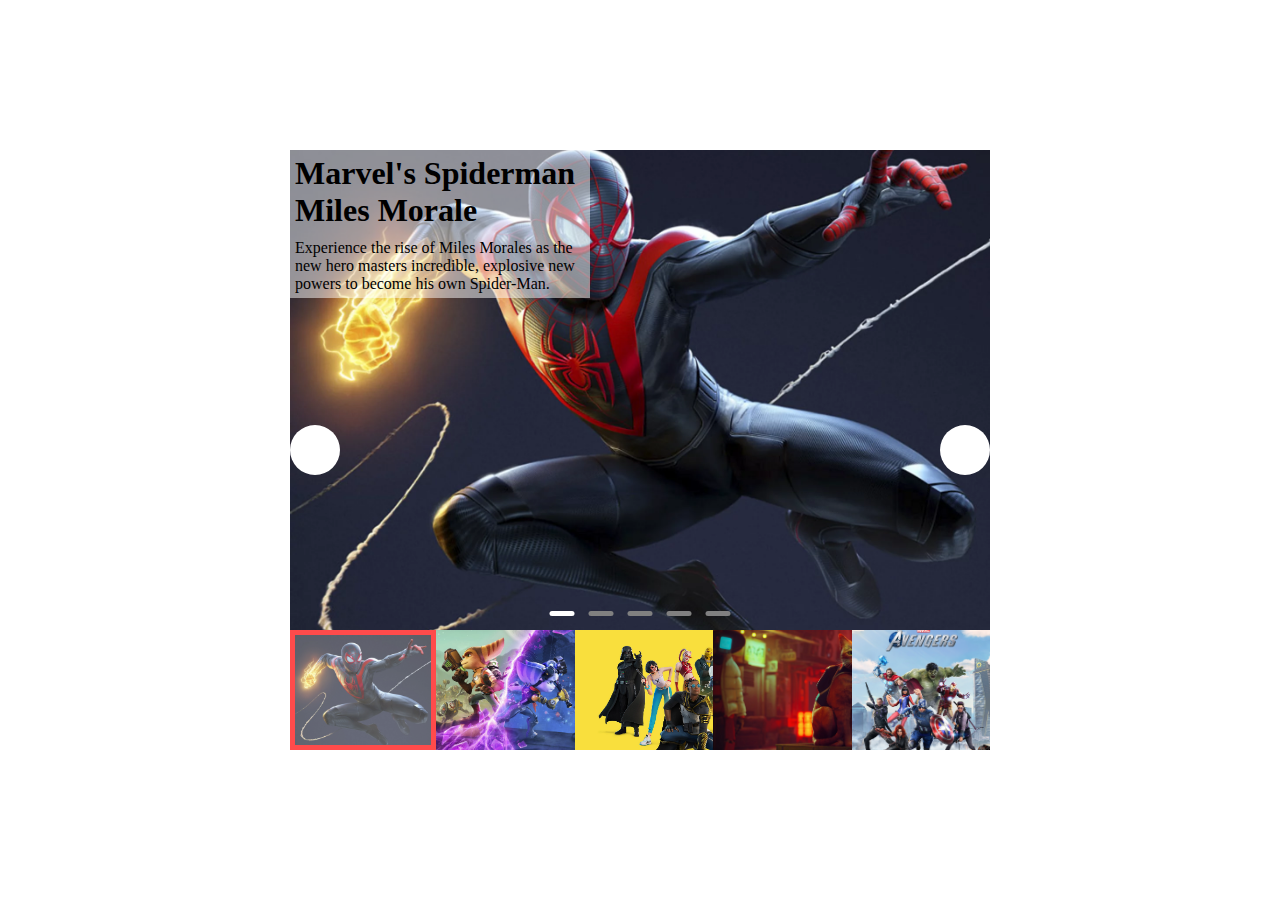
<file: index.html>
<!DOCTYPE html>
<html lang="en">
<head>
    <meta charset="UTF-8">
    <meta http-equiv="X-UA-Compatible" content="IE=edge">
    <meta name="viewport" content="width=device-width, initial-scale=1.0">

    <link rel="stylesheet" href="https://cdnjs.cloudflare.com/ajax/libs/font-awesome/6.2.1/css/all.min.css" integrity="sha512-MV7K8+y+gLIBoVD59lQIYicR65iaqukzvf/nwasF0nqhPay5w/9lJmVM2hMDcnK1OnMGCdVK+iQrJ7lzPJQd1w==" crossorigin="anonymous" referrerpolicy="no-referrer" />

    <link rel="stylesheet" href="css/style.css">
    <title>Carousel</title>
</head>
<body>
    <main>
        <div class="carousel">
            <div class="back">
                <i class="fa-solid fa-angles-left"></i>
            </div>
            
            <div class="next">
                <i class="fa-solid fa-angles-right"></i>
            </div>
            
            <div class="box-slides-one">
                <div class="thumbnails">
                    <div class="line"></div>
                    <div class="line"></div>
                    <div class="line"></div>
                    <div class="line"></div>
                    <div class="line"></div>
                </div>
            </div>

            <div class="box-slides-two">
                
            </div>

            

            
        </div>
    </main>

    <script type="text/javascript" src="js/scripts.js"></script>
</body>
</html>
</file>
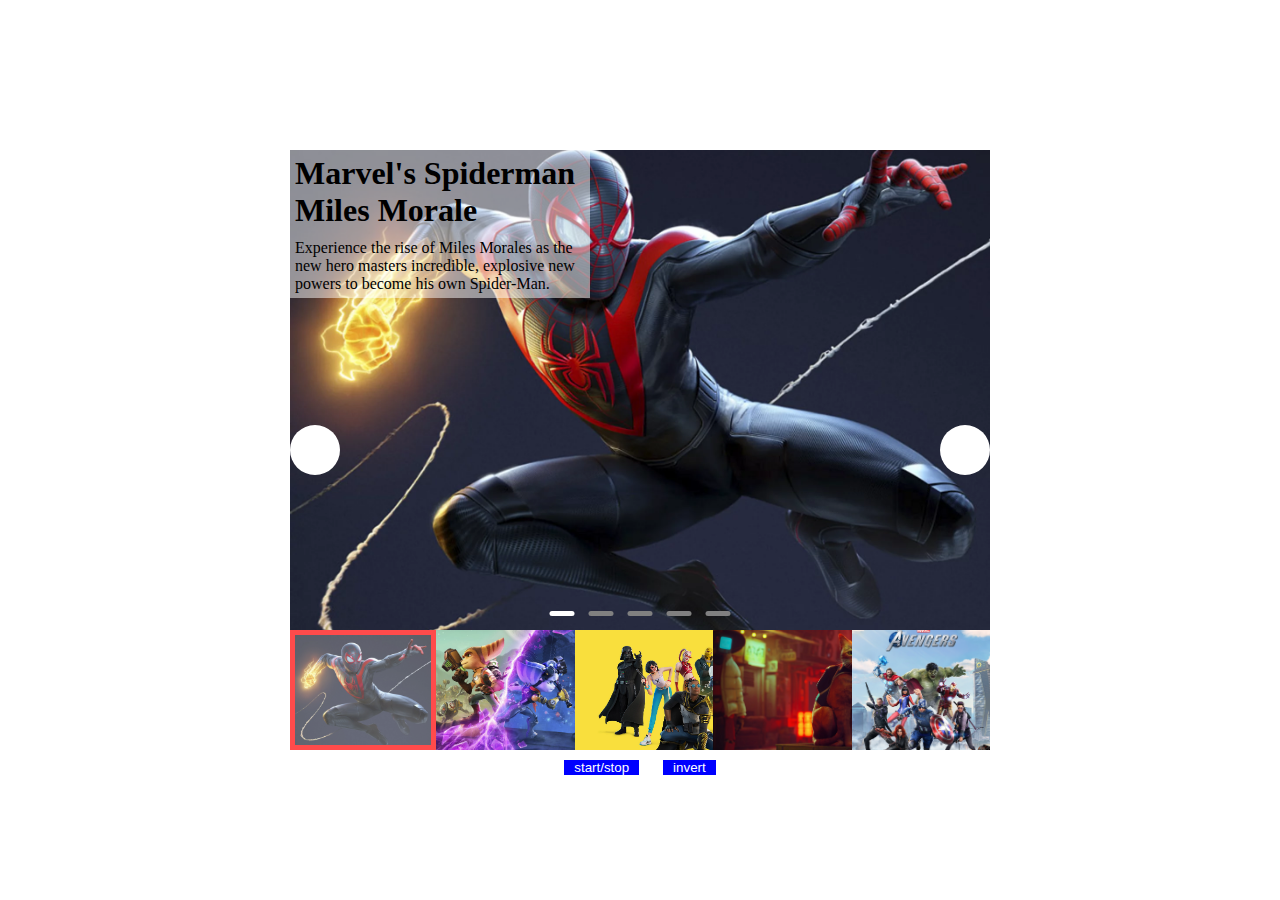
<file: bonus/index.html>
<!DOCTYPE html>
<html lang="en">
<head>
    <meta charset="UTF-8">
    <meta http-equiv="X-UA-Compatible" content="IE=edge">
    <meta name="viewport" content="width=device-width, initial-scale=1.0">

    <link rel="stylesheet" href="https://cdnjs.cloudflare.com/ajax/libs/font-awesome/6.2.1/css/all.min.css" integrity="sha512-MV7K8+y+gLIBoVD59lQIYicR65iaqukzvf/nwasF0nqhPay5w/9lJmVM2hMDcnK1OnMGCdVK+iQrJ7lzPJQd1w==" crossorigin="anonymous" referrerpolicy="no-referrer" />

    <link rel="stylesheet" href="css/style.css">
    <title>Carousel</title>
</head>
<body>
    <main>
        <div class="carousel">
            <div class="back">
                <i class="fa-solid fa-angles-left"></i>
            </div>
            
            <div class="next">
                <i class="fa-solid fa-angles-right"></i>
            </div>
            
            <div class="box-slides-one">
                <div class="thumbnails">
                    <div class="line"></div>
                    <div class="line"></div>
                    <div class="line"></div>
                    <div class="line"></div>
                    <div class="line"></div>
                </div>
            </div>

            <div class="box-slides-two">
                
            </div>

            <div class="buttons">
                <button class="start">start/stop</button>
                <button class="invert">invert</button>
            </div>

        </div>
    </main>

    <script type="text/javascript" src="js/scripts.js"></script>
</body>
</html>
</file>
<file: css/style.css>
/* RESET  */
*{
    margin: 0;
    padding: 0;
    box-sizing: border-box;
}
/* MAIN */
main{
    width: 700px;
    margin: 0 auto;
    height: 100vh;
    position: relative;
}
.carousel{
    height: 600px;
    width: 100%;
    position: absolute;
    top: 50%;
    left: 50%;
    transform: translate(-50%, -50%);
    position: relative;
}
.box-slides-one{
    width: 100%;
    height: 80%;
    background-color: red;
    position: relative;
}
.slide-one{
    display: none;
}
.slide-one, .slide-two{
    width: 100%;
    height: 100%;
}
.box-slides-two{
    width: 100%;
    height: 20%;
    display: flex;
}
.slide-one img, .slide-two img{
    width: 100%;
    height: 100%;
    object-fit: cover;
}
.info{
    position: absolute;
    top: 0;
    left: 0;
    width: 300px;
    background-color: rgba(255, 255, 255, 0.5);
    padding: 5px;
}
h1{
    margin-bottom: 10px;
}
.display{
    display: block;
}
.current{
    border: 5px solid red;
    opacity: 0.7;
}
.next,
.back{
    position: absolute;
    background-color: white;
    height: 50px;
    width: 50px;
    transform: translateY(-50%);
    border-radius: 50%;
    text-align: center;
    line-height: 50px;
    font-size: 1.5rem;
    z-index: 2;
}
.back{
    left: 0;
    top: 50%;
}
.next{
    right: 0;
    top: 50%;
}
.next:hover,
.back:hover{
    background-color: rgba(0, 0, 0, 0.8);
    color: white;
    cursor: pointer;
}
.thumbnails{
    position: absolute;
    bottom: 10px;
    left: 50%;
    transform: translateX(-50%);
}
.line{
    display: inline-block;
    width: 25px;
    height: 5px;
    background-color: gray;
    border-radius: 10px;
    margin: 0 5px;
}
.white{
    background-color: white;
}
</file>
<file: bonus/css/style.css>
/* RESET  */
*{
    margin: 0;
    padding: 0;
    box-sizing: border-box;
}
/* MAIN */
main{
    width: 700px;
    margin: 0 auto;
    height: 100vh;
    position: relative;
}
.carousel{
    height: 600px;
    width: 100%;
    position: absolute;
    top: 50%;
    left: 50%;
    transform: translate(-50%, -50%);
    position: relative;
}
.box-slides-one{
    width: 100%;
    height: 80%;
    background-color: red;
    position: relative;
}
.slide-one{
    display: none;
}
.slide-one, .slide-two{
    width: 100%;
    height: 100%;
}
.box-slides-two{
    width: 100%;
    height: 20%;
    display: flex;
}
.slide-one img, .slide-two img{
    width: 100%;
    height: 100%;
    object-fit: cover;
}
.info{
    position: absolute;
    top: 0;
    left: 0;
    width: 300px;
    background-color: rgba(255, 255, 255, 0.5);
    padding: 5px;
}
h1{
    margin-bottom: 10px;
}
.display{
    display: block;
}
.current{
    border: 5px solid red;
    opacity: 0.7;
}
.next,
.back{
    position: absolute;
    background-color: white;
    height: 50px;
    width: 50px;
    transform: translateY(-50%);
    border-radius: 50%;
    text-align: center;
    line-height: 50px;
    font-size: 1.5rem;
    z-index: 2;
}
.back{
    left: 0;
    top: 50%;
}
.next{
    right: 0;
    top: 50%;
}
.next:hover,
.back:hover{
    background-color: rgba(0, 0, 0, 0.8);
    color: white;
    cursor: pointer;
}
.thumbnails{
    position: absolute;
    bottom: 10px;
    left: 50%;
    transform: translateX(-50%);
}
.line{
    display: inline-block;
    width: 25px;
    height: 5px;
    background-color: gray;
    border-radius: 10px;
    margin: 0 5px;
}
.white{
    background-color: white;
}
.buttons{
    text-align: center;
}
.buttons > button{
    padding: 0 10px;
    margin: 10px;
    background-color: blue;
    color: white;
    border: none;
}
</file>
